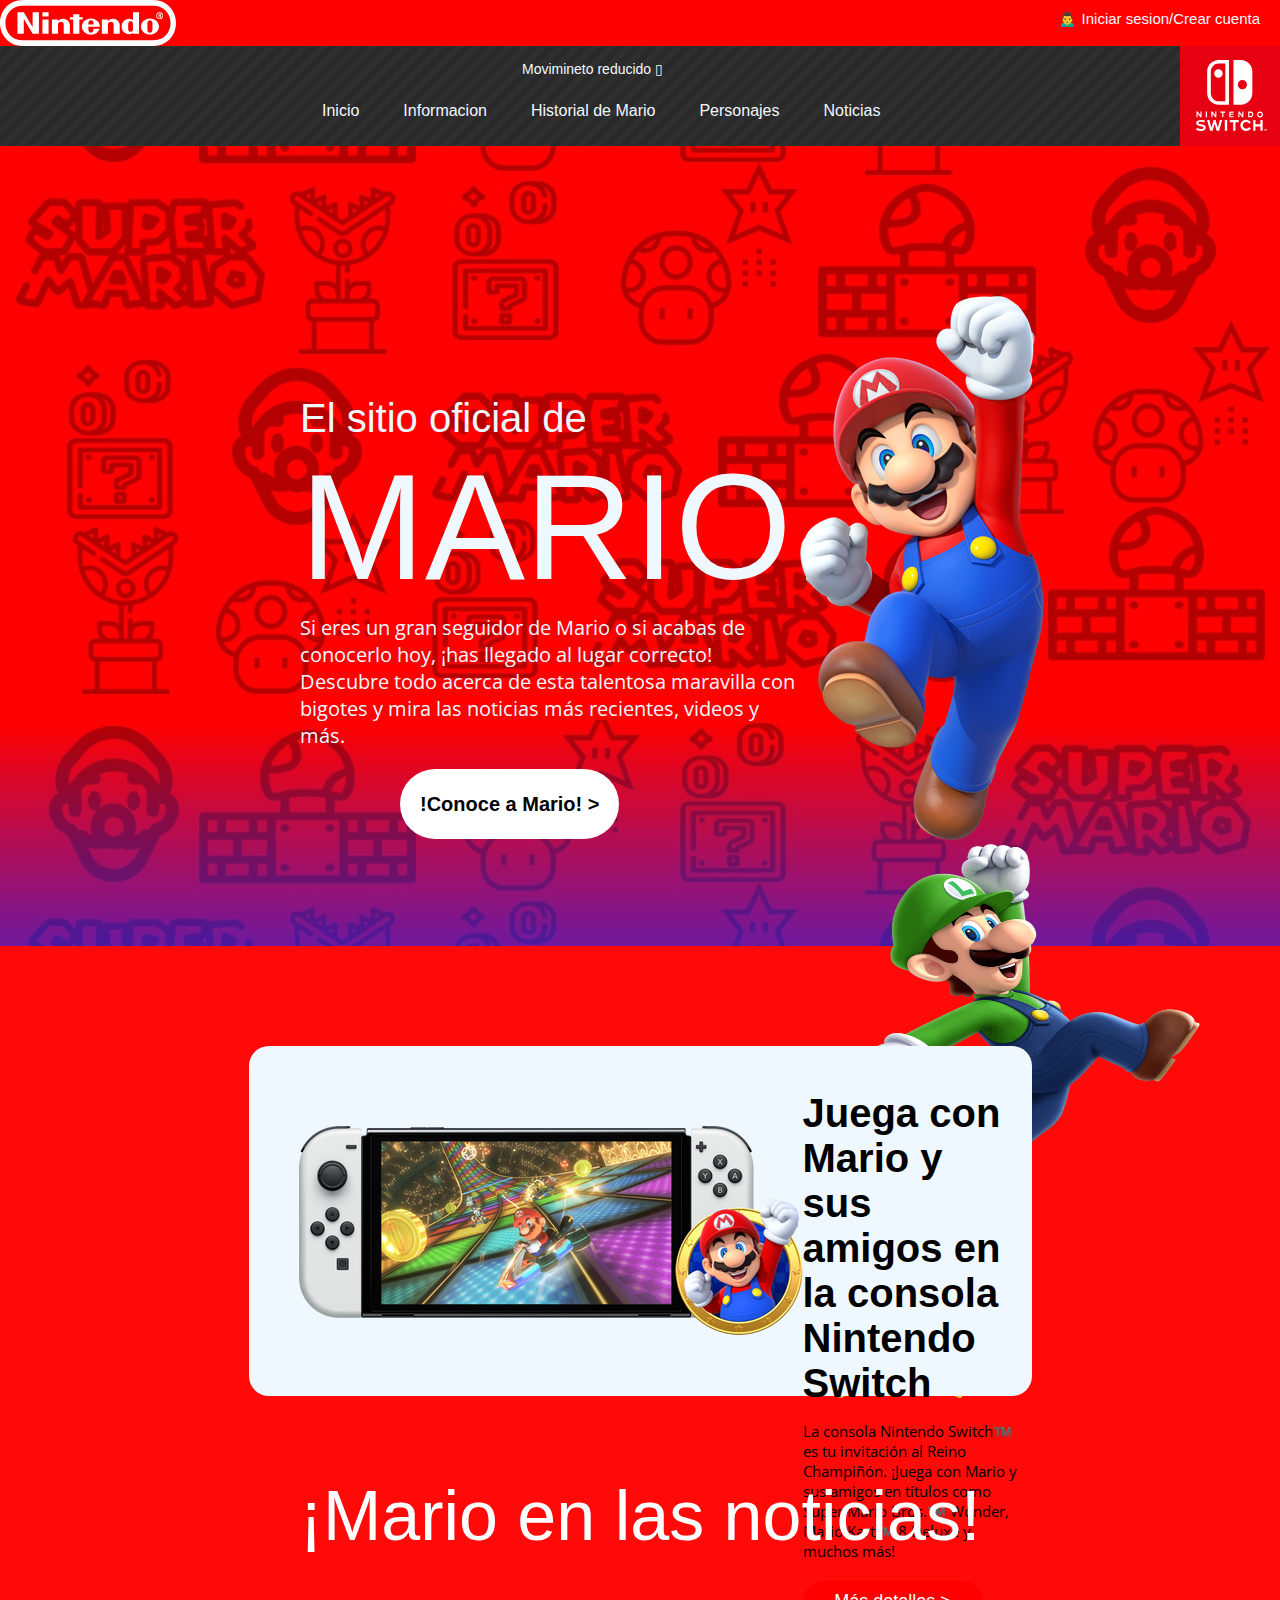
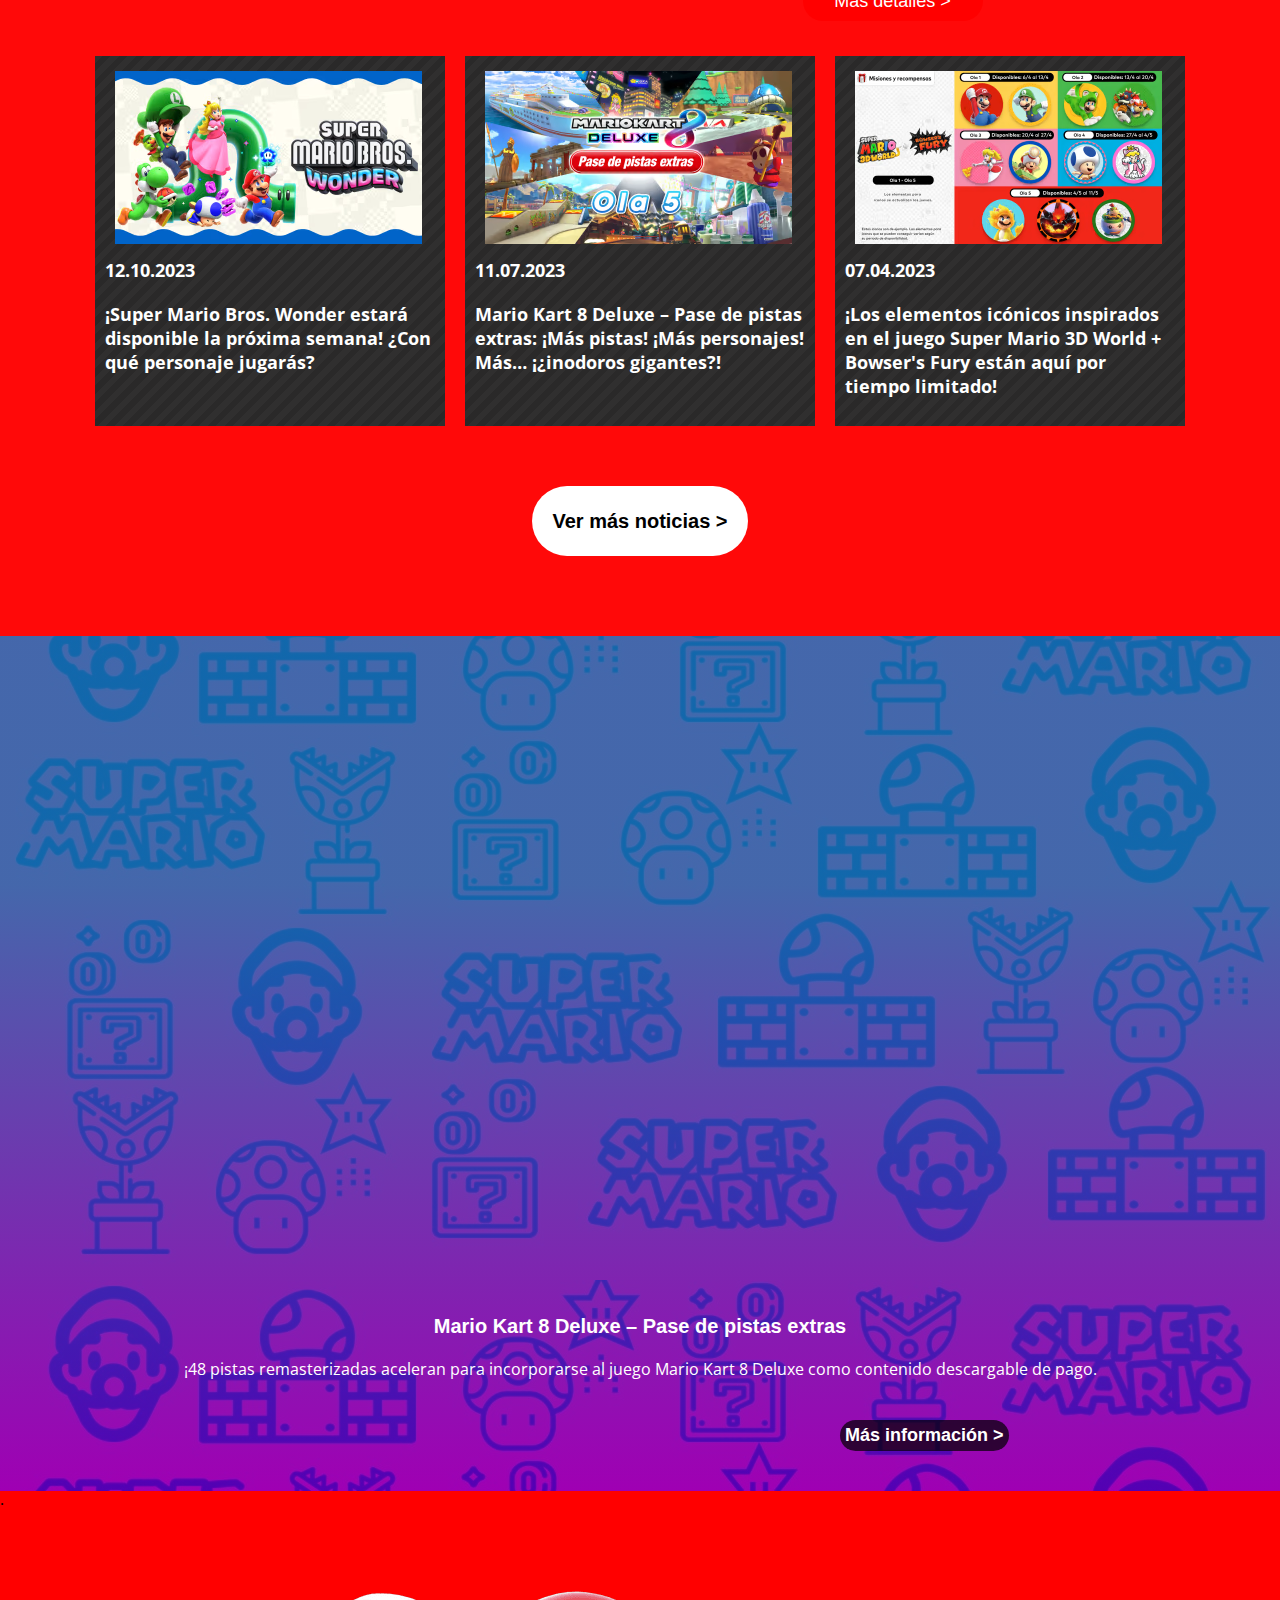
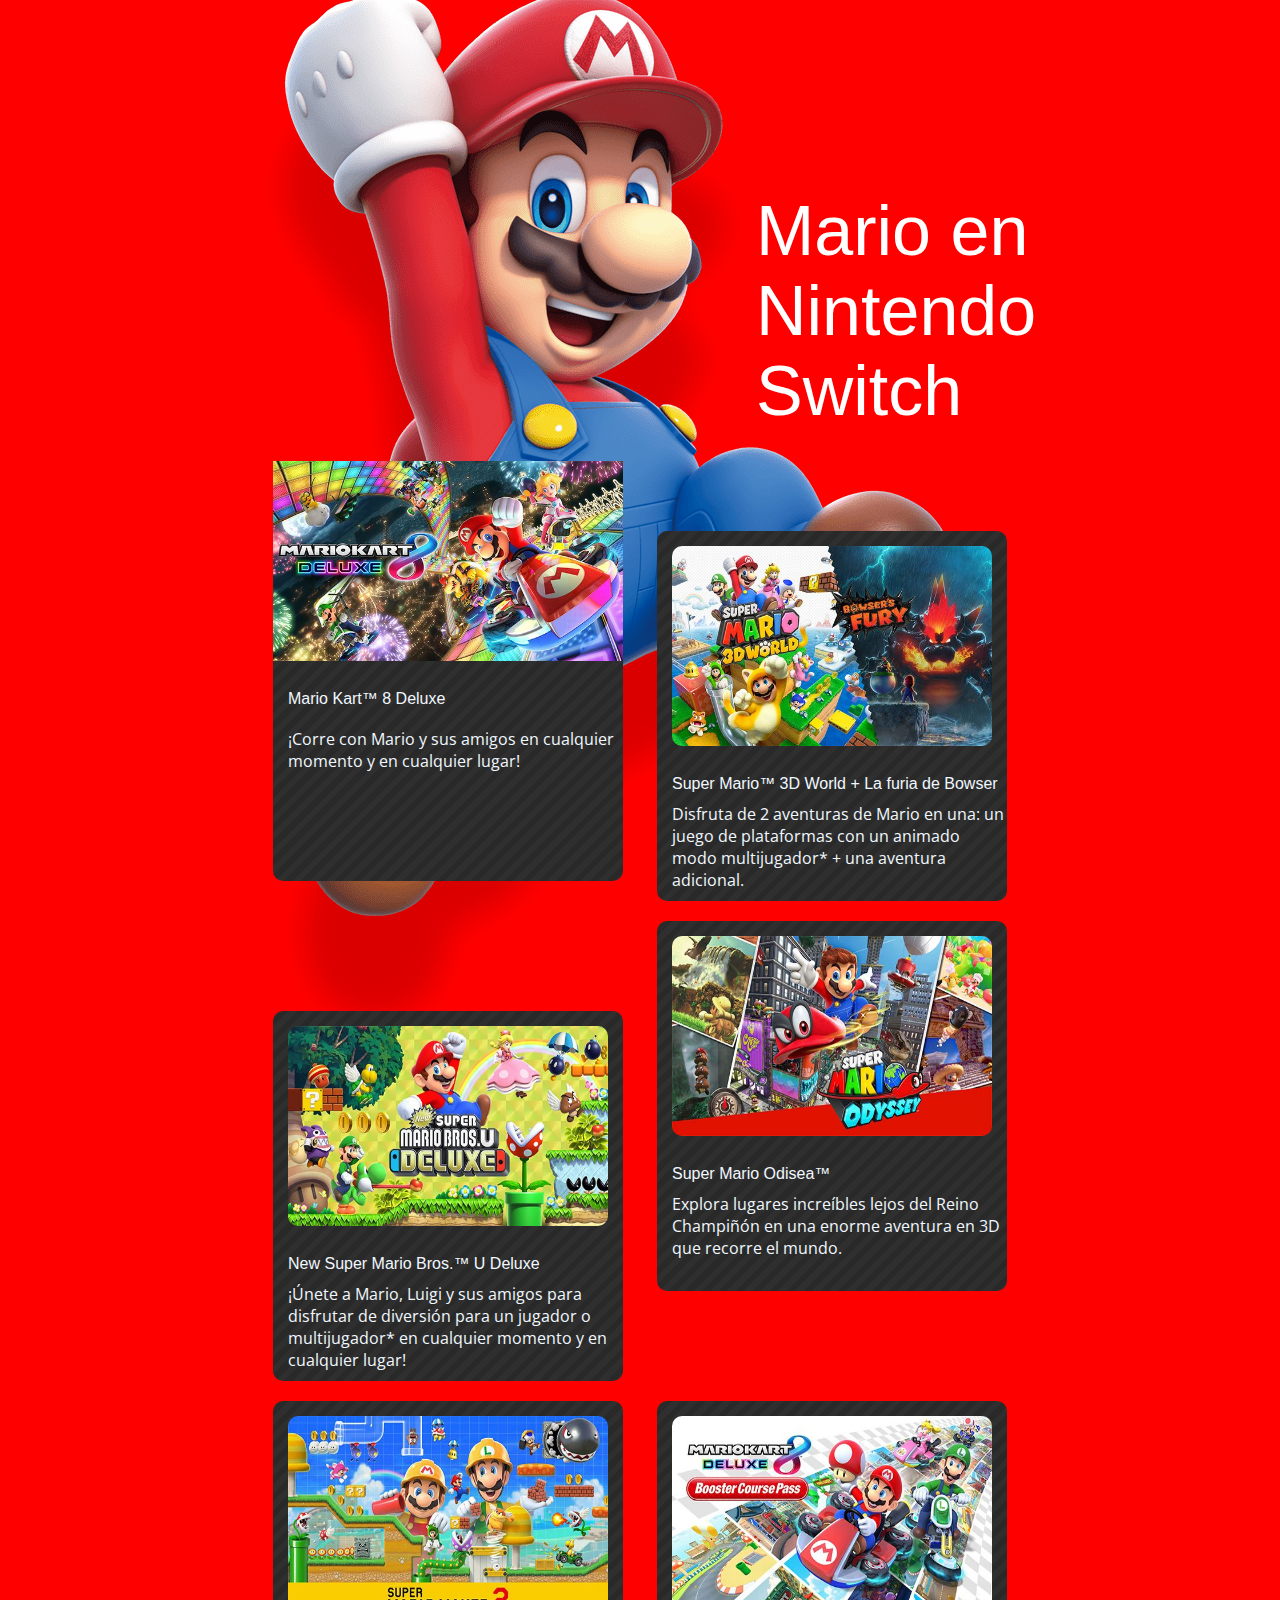
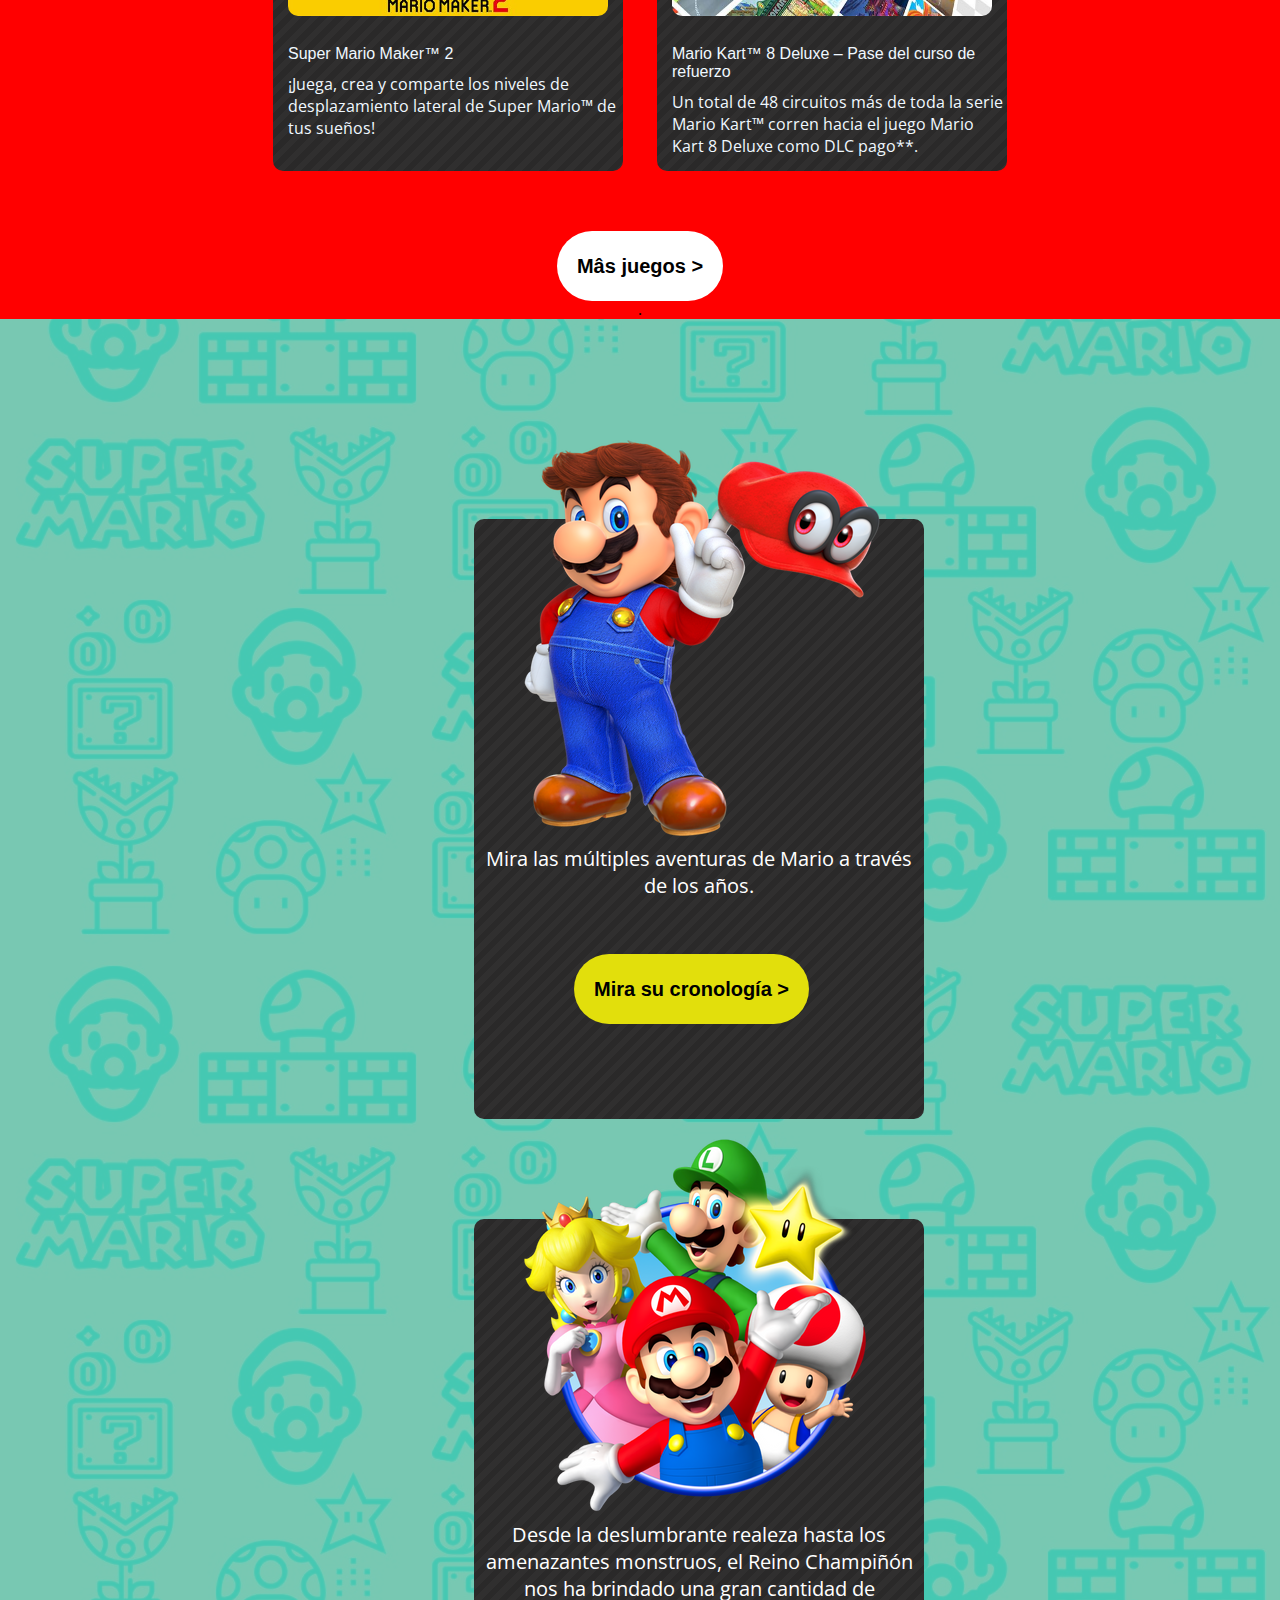
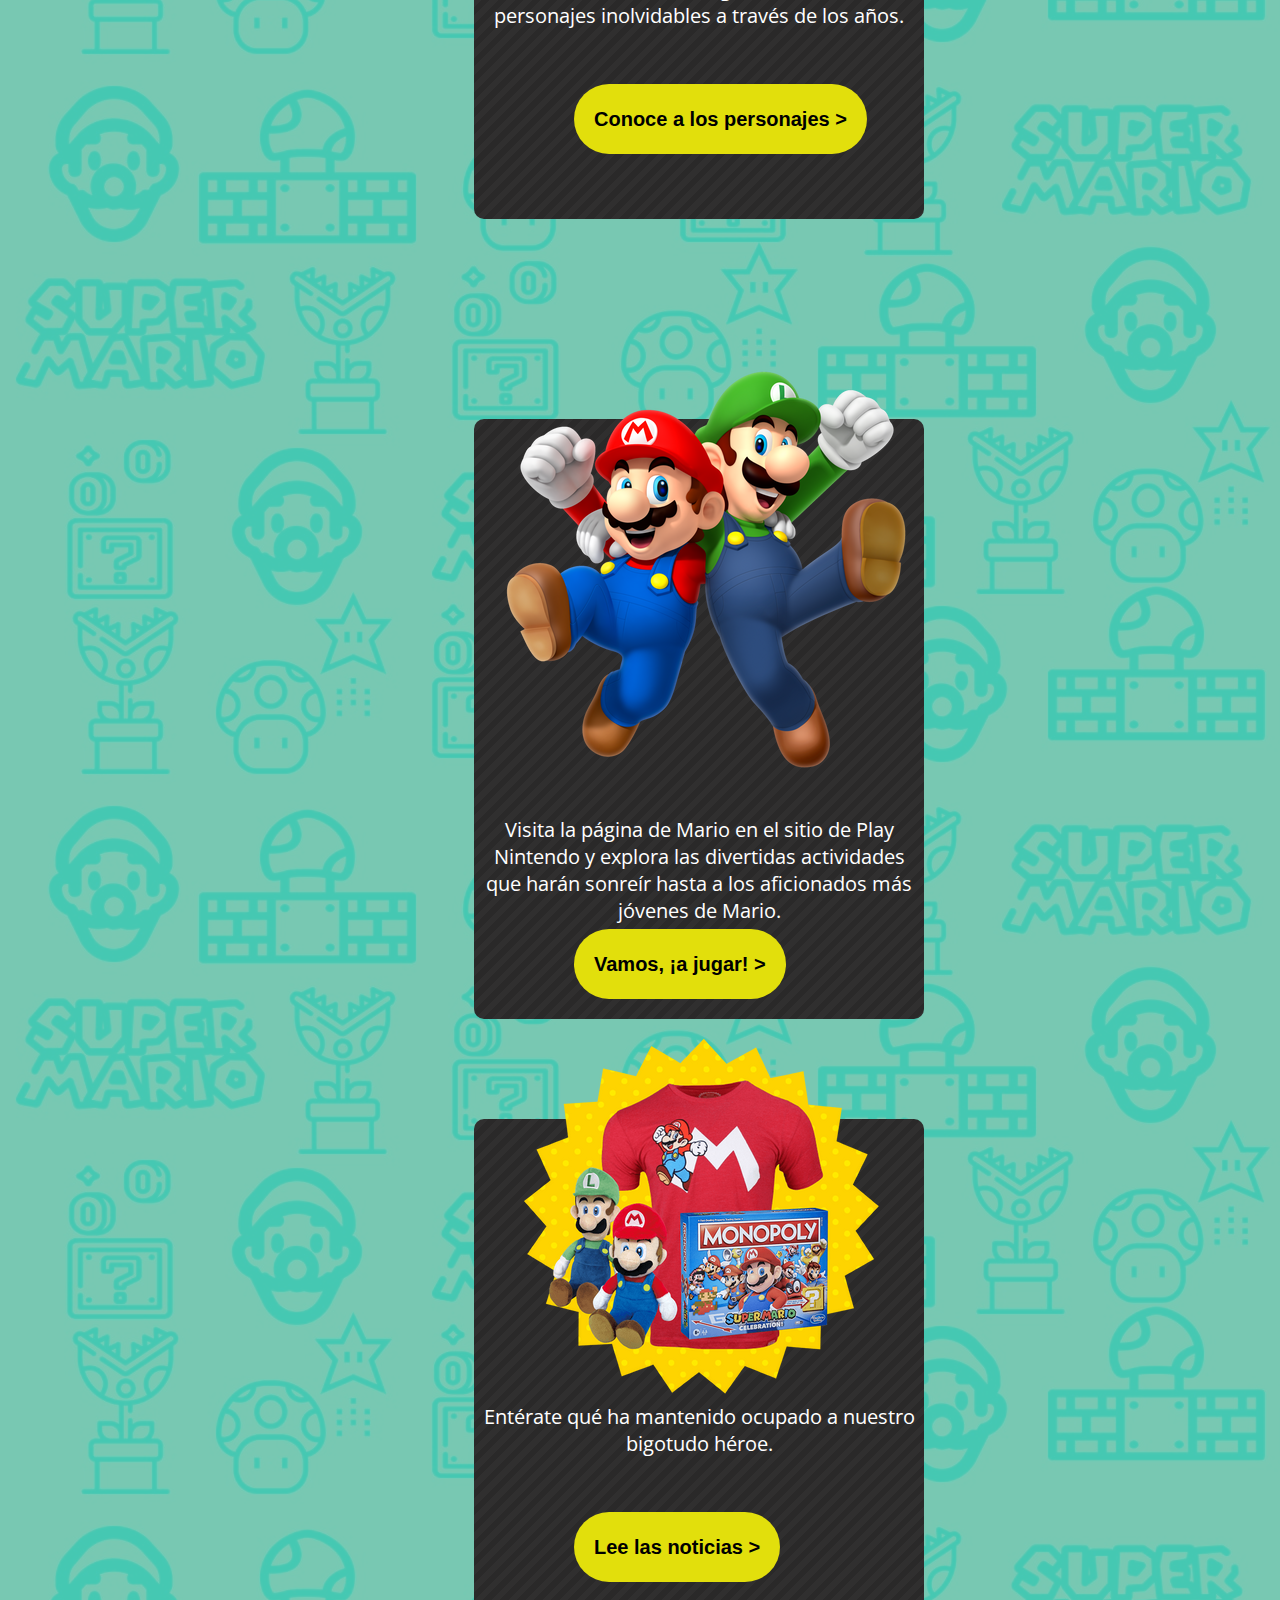
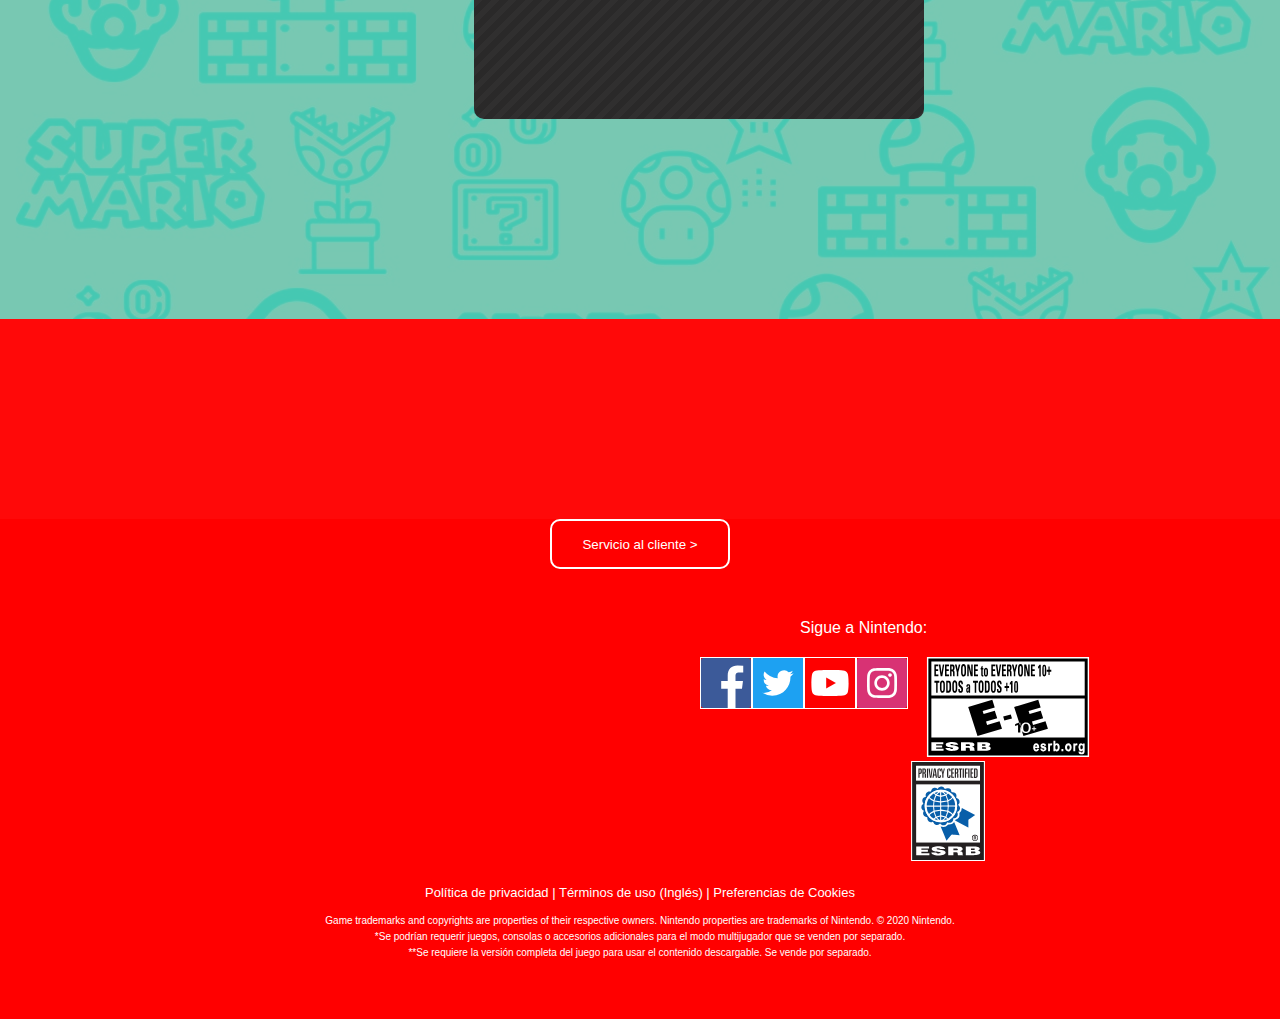
<file: index.html>
<!DOCTYPE html>
<html lang="en">
<head>
    <meta charset="UTF-8">
    <meta name="viewport" content="width=device-width, initial-scale=1.0">
    <link rel="stylesheet" href="/css/reset.css">
    <link rel="stylesheet" href="/css/style.css">
    <title>Nintendo</title>
</head>
<body>
    <header id="contenedor">
        <div id="caja1"><img id="icon1" src="/img/nintendo-racetrack.svg" alt=""><p id="p3"> 🙍‍♂️ Iniciar sesion/Crear cuenta</p> </div>
        <div id="caja2">
            <img id="div20" src="/img/descargar.svg" alt="">
            <div id="caja4">
                <p id="p1">Movimineto reducido ▯</p>
            </div>
            <div id="caja3">
            <nav>
                <ul>
                    <a href="/index.html">Inicio</a>
                    <a href="">Informacion</a>
                    <a href="">Historial de Mario</a>
                    <a href="">Personajes</a>
                    <a href="/noticias.html">Noticias</a>
                </ul>
            </nav>
            </div>
        </div>
    </header>
    <section id="contenedor2">
        <div id="caja6"><img id="img1" src="/img/mario.png" alt="" ><img id="img2" src="/img/luigi.png" alt=""><img id="img3" src="/img/star.png" alt=""></div>
        <div id="caja5">
            <h1 id="h21">El sitio oficial de </h1>
            <h2 id="h11">MARIO</h2>
            <p id="p2">Si eres un gran seguidor de Mario o si acabas de conocerlo hoy, 
                ¡has llegado al lugar correcto! Descubre todo acerca de esta talentosa maravilla 
                con bigotes y mira las noticias más recientes, videos y más.</p>
            <button id="button1"> !Conoce a Mario! > </button>
        </div>
    </section>
    <section id="contenedor3">
        <div id="caja7" >
            <div id="caja8"><img src="/img/switch-callout.png" alt=""></div>
            <div id="caja9">
                <h1 id="h12">Juega con Mario y sus amigos en la consola Nintendo Switch</h1>
                <p id="p4">La consola Nintendo Switch™️ es tu invitación al Reino Champiñón. ¡Juega con Mario y sus amigos en títulos como Super Mario Bros.™️️ Wonder, Mario Kart™️️ 8 Deluxe y muchos más!</p>
                <button id="button2">Más detalles > </button>
            </div>
        </div>
    </section>
    <section id="contenedor3">
        <div><h2 id="h13">¡Mario en las noticias!</h2></div>
    </section>
    <section id="contenedor3">
        <article id="article1">
            <div class="caja10"><img class="img4" src="/img/2250x1266_WonderCharacters_main.avif" alt=""><p class="p5">12.10.2023</p><p class="p5">
                ¡Super Mario Bros. Wonder estará disponible la próxima semana! ¿Con qué personaje jugarás?</p></div>
            <div class="caja10"><img class="img4" src="/img/1280x720_Switch_News_W5_SP.avif" alt=""><p class="p5">11.07.2023</p><p class="p5" >
                Mario Kart 8 Deluxe – Pase de pistas extras: ¡Más pistas! ¡Más personajes! Más… ¡¿inodoros gigantes?!
                </p></div>
            <div class="caja10"><img class="img4" src="/img/NSO_M_G_GameNews_April_SuperMario3D-SP_v01.avif" alt=""><p class="p5">07.04.2023</p><p class="p5">
                ¡Los elementos icónicos inspirados en el juego Super Mario 3D World + Bowser's Fury están aquí por tiempo limitado!
            </p></div>
        </article>
    </section>
    <div id="contenedor5">
        <button id="button3">Ver más noticias ></button>
    </div>
    <section id="contenedor4">
        <div id="img6" ><iframe width="1060" height="615" src="https://www.youtube.com/embed/1uZDbDoDAq4?si=2kbeNWw96UcohBpZ" title="YouTube video player" frameborder="0" allow="accelerometer; autoplay; clipboard-write; encrypted-media; gyroscope; picture-in-picture; web-share" allowfullscreen></iframe></div>
        <h2 id="h3">Mario Kart 8 Deluxe – Pase de pistas extras</h2>
        <p id="p6"> ¡48 pistas remasterizadas aceleran para incorporarse al juego Mario Kart 8 Deluxe como contenido descargable de pago.</p>
        <button id="button4">Más información ></button>
    </section>
    <section id="contenedor7">.</section>
    <section id="contenedor6">
        <article id="article2"> 
            <h2 id="h14">Mario en Nintendo Switch</h2>
            <div id="caja13" > 
                <img id="img8" src="/img/main-product-mk8-deluxe.jpg" alt="">
                <h2 id="h16">Mario Kart™ 8 Deluxe</h2>
                <p id="p8">¡Corre con Mario y sus amigos en cualquier momento y en cualquier lugar!</p>
            </div>
            <div class="caja12">
                <img class="img7" src="/img/product-super-mario-3d-world-bf.jpg" alt="">
                <h3 class="h15">Super Mario™ 3D World + La furia de Bowser</h3>
                <p class="p7">Disfruta de 2 aventuras de Mario en una: un juego de plataformas con un animado modo multijugador* + una aventura adicional.</p>
            </div>
            <div class="caja12">
                <img class="img7" src="/img/product-super-mario-bros-u-deluxe.jpg" alt="">
                <h3 class="h15">New Super Mario Bros.™ U Deluxe</h3>
                <p class="p7">¡Únete a Mario, Luigi y sus amigos para disfrutar de diversión para un jugador o multijugador* en cualquier momento y en cualquier lugar!</p>
            </div>
            <div class="caja11">
                <img class="img7" src="/img/product-super-mario-odyssey.jpg" alt="">
                <h3 class="h15">Super Mario Odisea™</h3>
                <p class="p7">Explora lugares increíbles lejos del Reino Champiñón en una enorme aventura en 3D que recorre el mundo.</p>
            </div>
            <div class="caja11">
                <img class="img7" src="/img/product-super-mario-maker-2.jpg" alt="">
                <h3 class="h15">Super Mario Maker™ 2</h3>
                <p class="p7">¡Juega, crea y comparte los niveles de desplazamiento lateral de Super Mario™ de tus sueños!</p>
            </div>
            <div class="caja11">
                <img class="img7" src="/img/product-mk8-deluxe-booster-course-pass.jpg" alt="">
                <h3 class="h15">Mario Kart™ 8 Deluxe – Pase del curso de refuerzo</h3>
                <p class="p7">Un total de 48 circuitos más de toda la serie Mario Kart™ corren hacia el juego Mario Kart 8 Deluxe como DLC pago**.</p>
            </div>
        </article>
    </section>
    <section id="contenedor6"><button id="button3">Mâs juegos ></button></section>
    <section id="contenedor6">.</section>
    <section id="contenedor8">
        <article id="article3">
            <div id="div1" class="caja13">
                <div class="caja14"><img class="img8" src="/img/character-2.png" alt=""></div>
                <p class="p9">Mira las múltiples aventuras de Mario a través de los años.</p>
                <button class="button5">Mira su cronología ></button>
            </div>
            <div id="div2" class="caja13">
                <div class="caja14"><img class="img8" src="/img/characters.png" alt=""></div>
                <p class="p9">Desde la deslumbrante realeza hasta los amenazantes monstruos, el Reino Champiñón nos ha brindado una gran cantidad de personajes inolvidables a través de los años.</p>
                <button class="button5">Conoce a los personajes ></button>
            </div>
            <div id="div3" class="caja13">
                <div class="caja14"><img src="/img/characters (1).png" alt=""></div>
                <p class="p9">Visita la página de Mario en el sitio de Play Nintendo y explora las divertidas actividades que harán sonreír hasta a los aficionados más jóvenes de Mario.</p>
                <button id="button6" >Vamos, ¡a jugar! ></button>
            </div>
            <div id="div4" class="caja13">
                <div class="caja14"><img class="img8" src="/img/products-burst.png" alt=""></div>
                <p class="p9">Entérate qué ha mantenido ocupado a nuestro bigotudo héroe.</p>
                <button class="button5">Lee las noticias ></button>
            </div>
        </article>
    </section>
    <section id="contenedor5"></section>
    <footer>
        <div id="footer">
        <button id="button7">Servicio al cliente ></button>
        </div>
        <p id="p10">Sigue a Nintendo:</p>
        <div id="caja15"><img class="img9" src="/img/logo-facebook.svg" alt="" ><img class="img9" src="/img/logo-twitter.svg" alt=""><img class="img9" src="/img/logo-youtube.svg" alt=""><img class="img9" src="/img/logo-instagram.svg" alt=""><div><img id="img10" src="/img/es-e-e10.svg" alt=""><img id="img11" src="/img/logo-esrb-privacy-certified.svg" alt=""></div> </div>
        <div id="caja16"><p id="p11">Política de privacidad | Términos de uso (Inglés) | Preferencias de Cookies</p></div>
        <div class="caja17"><p class="p12">Game trademarks and copyrights are properties of their respective owners. Nintendo properties are trademarks of Nintendo. © 2020 Nintendo.</p></div>
        <div class="caja17"><p class="p12">*Se podrían requerir juegos, consolas o accesorios adicionales para el modo multijugador que se venden por separado.</p></div>
        <div class="caja17"><p class="p12">**Se requiere la versión completa del juego para usar el contenido descargable. Se vende por separado.</p></div>
    </footer>
</body>
</html>
</file>
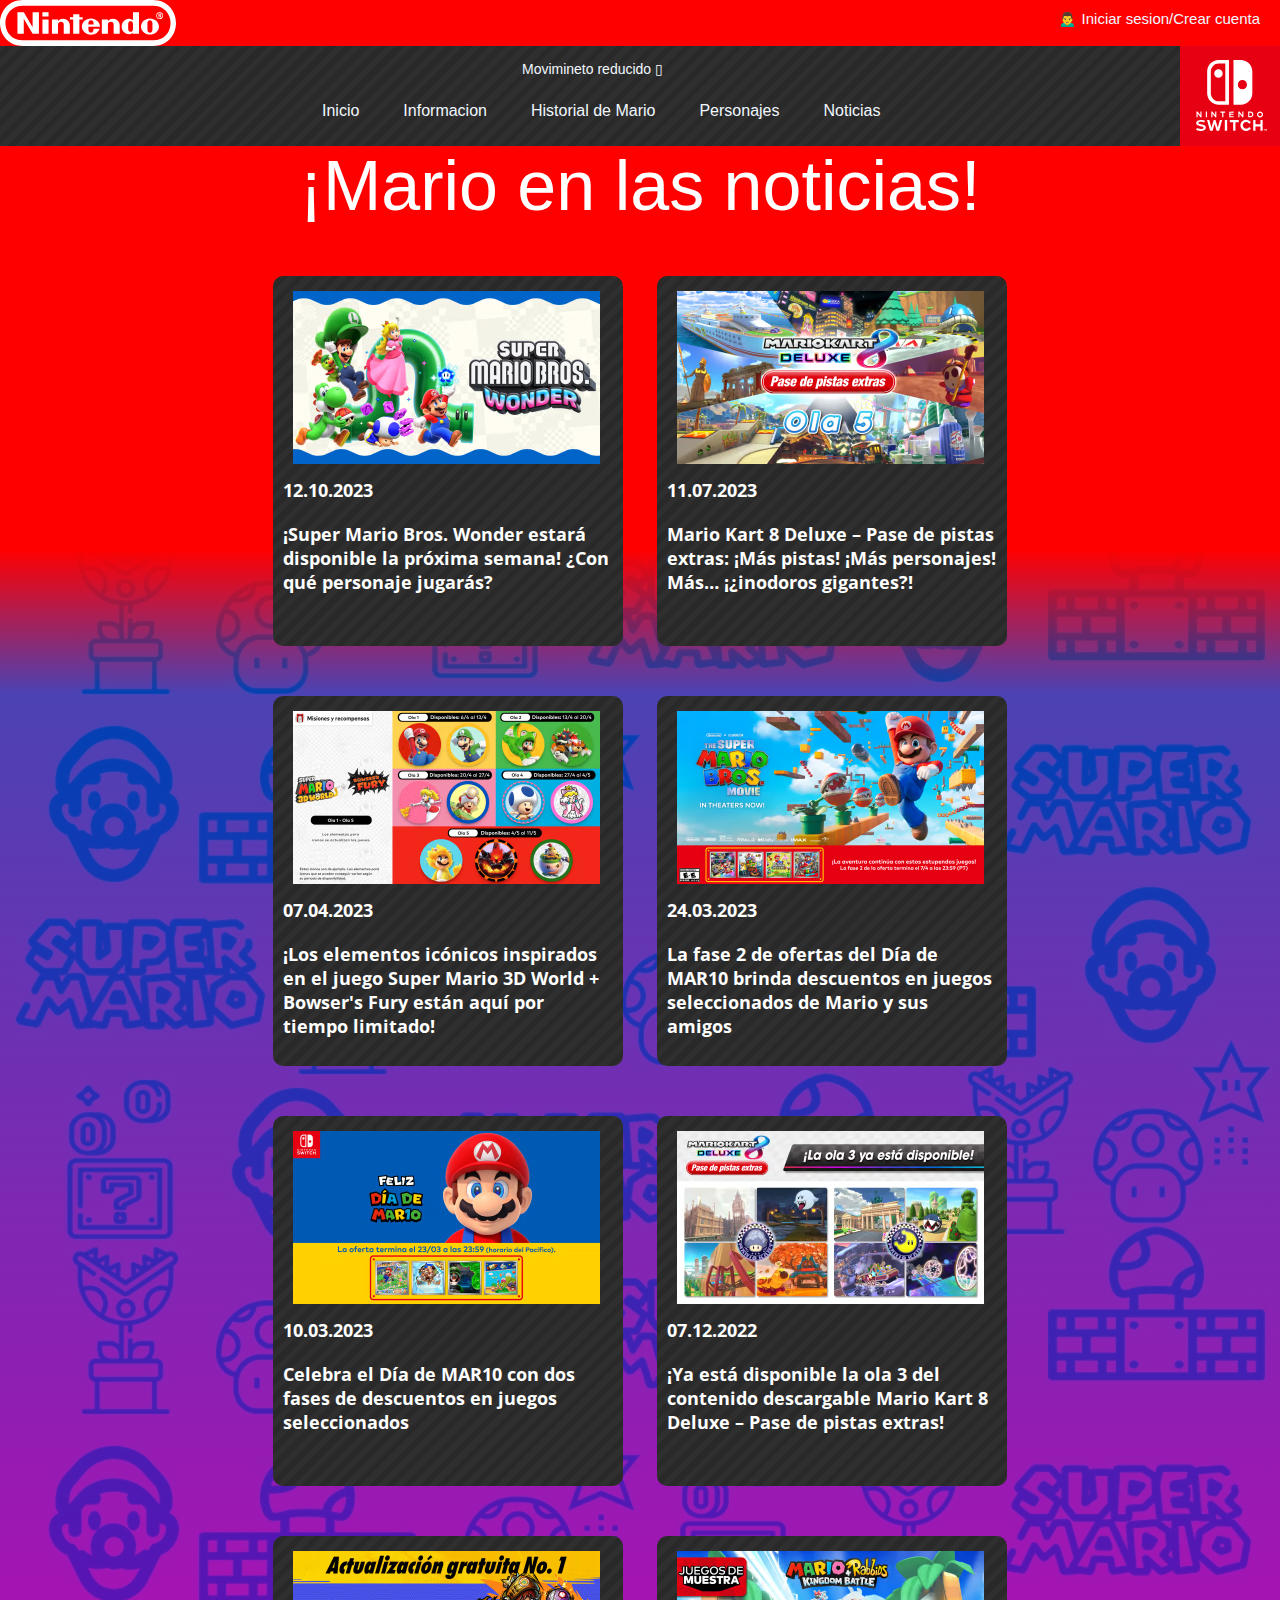
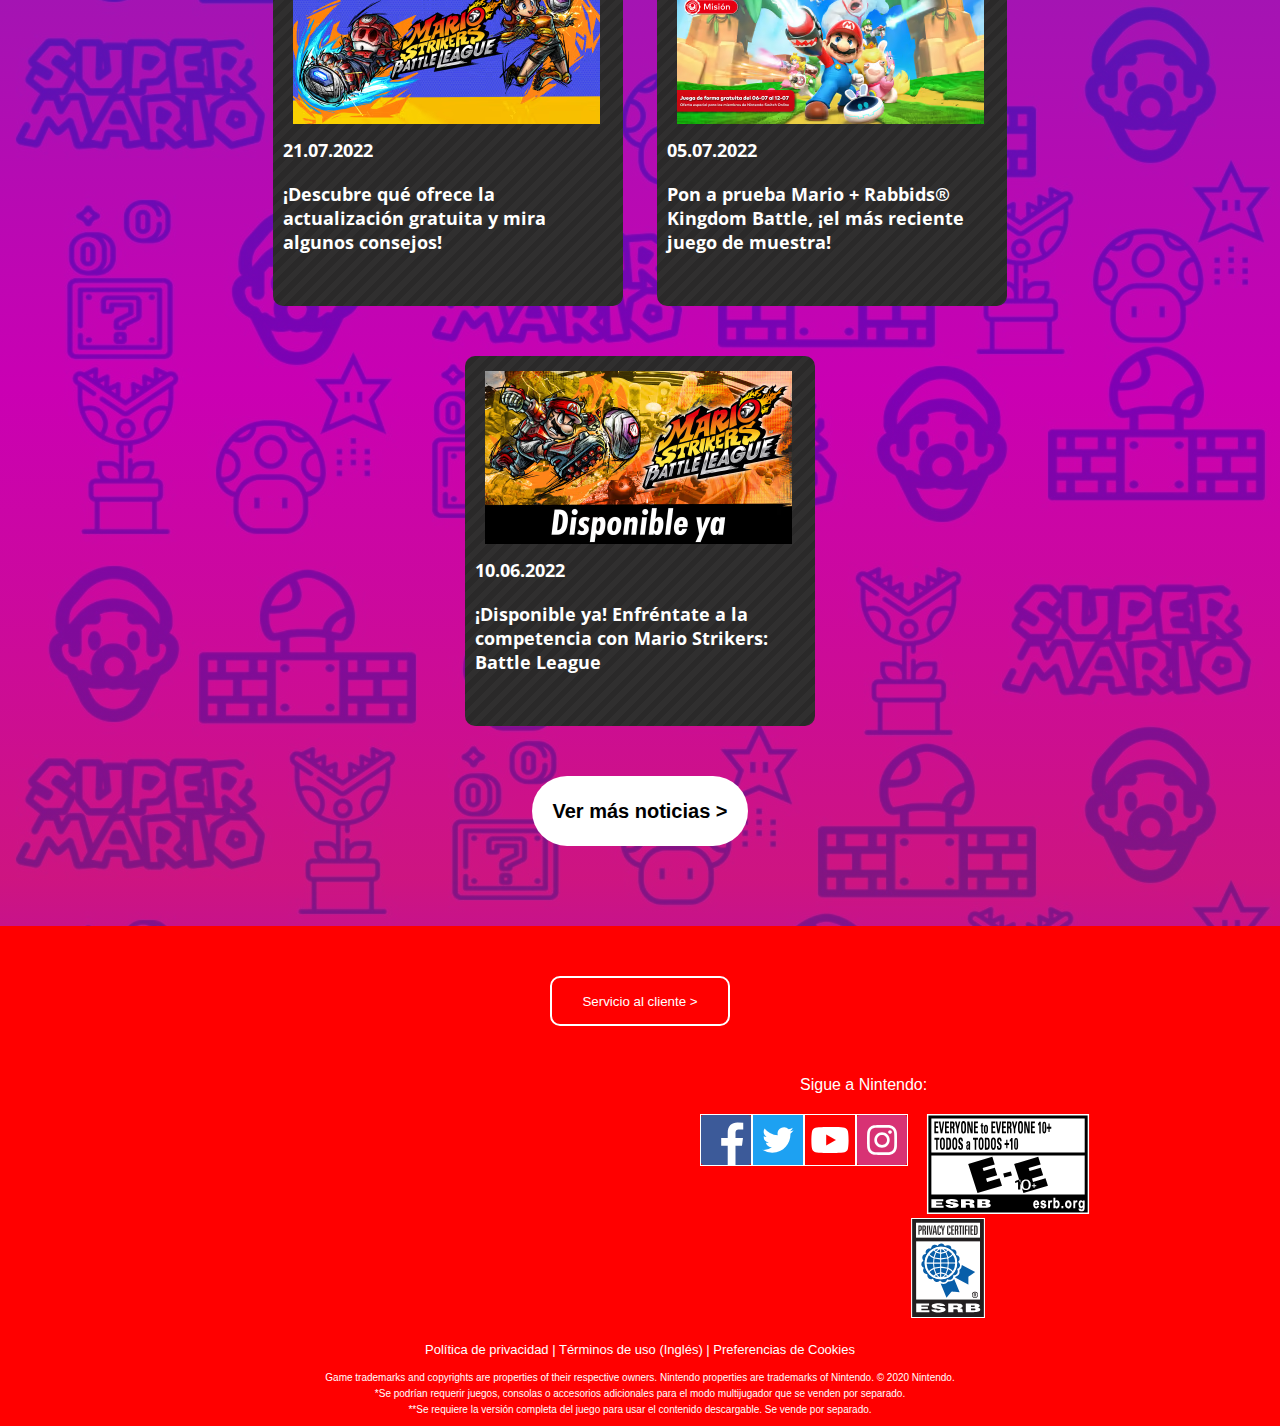
<file: noticias.html>
<!DOCTYPE html>
<html lang="en">
<head>
    <meta charset="UTF-8">
    <meta name="viewport" content="width=device-width, initial-scale=1.0">
    <link rel="stylesheet" href="/css/reset.css">
    <link rel="stylesheet" href="/css/noticias.css">
    <title>Noticias</title>
</head>
<body>
    <header id="contenedor">
        <div id="caja1"><img id="icon1" src="/img/nintendo-racetrack.svg" alt=""><p id="p3"> 🙍‍♂️ Iniciar sesion/Crear cuenta</p> </div>
        <div id="caja2">
            <div>
                <div id="div20"><img src="/img/descargar.svg" alt=""></div>
            <div id="caja4">
                <p id="p1">Movimineto reducido ▯</p>
            </div>
            <div id="caja3">
            <nav>
                <ul>
                    <a href="/index.html">Inicio</a>
                    <a href="">Informacion</a>
                    <a href="">Historial de Mario</a>
                    <a href="">Personajes</a>
                    <a href="/noticias.html">Noticias</a>
                </ul>
            </nav>
            </div>
            </div>
        </div>
    </header>
    <section id="contenedor2" >
    </section>
    <section id="contenedor1">
        <h1 id="h1">¡Mario en las noticias!</h1>
        <section id="contenedor3">
            <article id="article1">
                <div class="caja10"><img class="img4" src="/img/2250x1266_WonderCharacters_main.avif" alt=""><p class="p5">12.10.2023</p><p class="p5">
                    ¡Super Mario Bros. Wonder estará disponible la próxima semana! ¿Con qué personaje jugarás?</p></div>
                <div class="caja10"><img class="img4" src="/img/1280x720_Switch_News_W5_SP.avif" alt=""><p class="p5">11.07.2023</p><p class="p5" >
                    Mario Kart 8 Deluxe – Pase de pistas extras: ¡Más pistas! ¡Más personajes! Más… ¡¿inodoros gigantes?!
                    </p></div>
                <div class="caja10"><img class="img4" src="/img/NSO_M_G_GameNews_April_SuperMario3D-SP_v01.avif" alt=""><p class="p5">07.04.2023</p><p class="p5">
                    ¡Los elementos icónicos inspirados en el juego Super Mario 3D World + Bowser's Fury están aquí por tiempo limitado!
                </p>
                </div>



                <div class="caja10"><img class="img4" src="/img/Ncom_2250x1266_whats_new.avif" alt=""><p class="p5">24.03.2023</p><p class="p5">
                    La fase 2 de ofertas del Día de MAR10 brinda descuentos en juegos seleccionados de Mario y sus amigos</p></div>
                <div class="caja10"><img class="img4" src="/img/Ncom_2250x1266_whats_new (1).avif" alt=""><p class="p5">10.03.2023</p><p class="p5" >
                    Celebra el Día de MAR10 con dos fases de descuentos en juegos seleccionados
                    </p></div>
                <div class="caja10"><img class="img4" src="/img/2250x1266_MK8wave3_SP.avif" alt=""><p class="p5">07.12.2022</p><p class="p5">
                    ¡Ya está disponible la ola 3 del contenido descargable Mario Kart 8 Deluxe – Pase de pistas extras!
                </p>
                </div>



                <div class="caja10"><img class="img4" src="/img/1920x1080_MarioStrikers_update_characters_SP.avif" alt=""><p class="p5">21.07.2022</p><p class="p5">
                    ¡Descubre qué ofrece la actualización gratuita y mira algunos consejos!</p></div>
                <div class="caja10"><img class="img4" src="/img/1920x1080_CRMGEN-9603-RKB_MissionLogo_ES_v01-1.avif" alt=""><p class="p5">05.07.2022</p><p class="p5" >
                    Pon a prueba Mario + Rabbids® Kingdom Battle, ¡el más reciente juego de muestra!
                    </p></div>
                <div class="caja10"><img class="img4" src="/img/1920x1080_Strikers_launch_SP.avif" alt=""><p class="p5">10.06.2022</p><p class="p5">
                    ¡Disponible ya! Enfréntate a la competencia con Mario Strikers: Battle League
                </p>
            </div>
            </article>
            <div id="contenedor5">
                <button id="button3">Ver más noticias ></button>
            </div>
            <footer>
                <div id="footer">
                <button id="button7">Servicio al cliente ></button>
                </div>
                <p id="p10">Sigue a Nintendo:</p>
                <div id="caja15"><img class="img9" src="/img/logo-facebook.svg" alt="" ><img class="img9" src="/img/logo-twitter.svg" alt=""><img class="img9" src="/img/logo-youtube.svg" alt=""><img class="img9" src="/img/logo-instagram.svg" alt=""><div><img id="img10" src="/img/es-e-e10.svg" alt=""><img id="img11" src="/img/logo-esrb-privacy-certified.svg" alt=""></div> </div>
                <div id="caja16"><p id="p11">Política de privacidad | Términos de uso (Inglés) | Preferencias de Cookies</p></div>
                <div class="caja17"><p class="p12">Game trademarks and copyrights are properties of their respective owners. Nintendo properties are trademarks of Nintendo. © 2020 Nintendo.</p></div>
                <div class="caja17"><p class="p12">*Se podrían requerir juegos, consolas o accesorios adicionales para el modo multijugador que se venden por separado.</p></div>
                <div class="caja17"><p class="p12">**Se requiere la versión completa del juego para usar el contenido descargable. Se vende por separado.</p></div>
            </footer>
    </section>
</body>
</html>
</file>
<file: css/style.css>
@media screen and (min-width: 0px) and (max-width: 2000px){
@font-face {
    font-family:animado;
    src: url(/fonts/OpenSans-VariableFont_wdth\,wght.ttf);}
body{background-image: url(../img/Slide1.jpg);
grid-template-rows: auto auto auto auto auto auto auto auto auto auto auto ;}
#caja1{
width: 100%;
display: flex;
justify-content: space-between;
background-color: rgb(255, 0, 0);}
#caja2{
height: 100px;
background-image: repeating-linear-gradient(-45deg,#302f2f,#302f2f 6px,#2a2929 0,#2a2929 12px);
width: 100%;
text-align: center;
/*position: fixed;
top: 1;*/}
#p3{color: aliceblue;
font-family: 'Franklin Gothic Medium', 'Arial Narrow', Arial, sans-serif;
font-size: 15px;
margin-right: 20px;
margin-top: 10px;}
#p1{color: aliceblue;
text-align: center;
font-family: Arial, Helvetica, sans-serif;
font-size: 14px ;
margin-top: 10px;}
a{text-decoration: none;
color: aliceblue;
font-family: 'Franklin Gothic Medium', 'Arial Narrow', Arial, sans-serif;
margin: 0px 20px ;}
#caja3{
margin-top: 20px;}
#caja4{padding: 5px;}
#contenedor2{display: grid;
grid-template-columns: 1fr 1fr;
background: rgb(255,0,0);
background: linear-gradient(180deg, rgba(255,0,0,0.7) 0%, rgba(255,0,0,0.7) 19%, rgba(255,0,0,0.7) 58%, rgba(255,0,0,0.7) 72%, rgba(87,29,185,0.851589341791404) 100%);
height: 650px;
padding-top: 150px;}
#caja5{
background-color: rgba(0, 0, 0 , 0);
width: 500px;
margin-top: 100px;
margin-left: 300px;
grid-row-start: 1;
grid-row-end: 1;}
#caja6{grid-column-start: 2;
grid-column-end: 2;}
#img2{height: 350px ;
width: 350px;
margin-left: 50px;}
#img3{height: 200px ;
width: 200px;
margin-bottom: 300px;
margin-right: 80px;}
#h11{color: aliceblue;
font-family: 'Franklin Gothic Medium', 'Arial Narrow', Arial, sans-serif;
font-size: 150px;}
#h21{color: aliceblue;
font-family: 'Franklin Gothic Medium', 'Arial Narrow', Arial, sans-serif;
font-size: 40px;}
#p2{color: aliceblue;
font-family:animado;
font-size: 20px;}
#button1{
margin-top: 20px;
background-color: rgb(255, 255, 255);
height: 70px;
margin-left: 100px;
border-radius: 50px;
font-size: 20px;
padding: 20px;
border: none;
font-weight: bold;}
#contenedor3{background-color: rgb(255, 9, 9);
width: 100%;
display: flex;
justify-content: center;
justify-items: center;}
#caja7{background-color: aliceblue;
padding-right: 15px;
width: 60%;
height: 350px;
margin-top: 100px;
border-radius: 20px;
display: flex;
justify-content: space-around;}
#caja8{margin-top: 80px;
margin-left: 50px;}
#h12{font-family: 'Franklin Gothic Medium', 'Arial Narrow', Arial, sans-serif;
font-size: 40px;
font-weight: bold;
margin-bottom: 15px;}
#caja9{
margin-top: 45px;}
#p4{font-family: animado;
font-size: 15px;}
#button2{background-color: rgb(255, 0, 0);
font-size: 18px;
height: 40px;
width: 180px;
color: rgb(255, 255, 255);
padding: 5px;
margin-top: 20px;
border-radius: 30px;
border: none;}
#h13{font-size: 70px;
font-family: 'Franklin Gothic Medium', 'Arial Narrow', Arial, sans-serif;
color: rgb(255, 255, 255);
margin-top: 80px;}
#article1{
display: flex;
justify-content: space-around;}
.caja10{
height: 370px;
width: 350px;
background-image: repeating-linear-gradient(-45deg,#302f2f,#302f2f 6px,#2a2929 0,#2a2929 12px);
margin: 10px;
margin-top: 100px;}
.img4{margin-left: 20px;
margin-top: 15px;}
.p5{color: white;
font-family: animado;
padding: 10px;
font-size: 18px;
font-weight: bold;}
#button3{
margin-top: 50px;
background-color: rgb(255, 255, 255);
height: 70px;
border-radius: 50px;
font-size: 20px;
padding: 20px;
border: none;
font-weight: bold;}
#contenedor5{background-color: rgb(255, 9, 9);
width: 100%;
display: flex;
justify-content: center;
justify-items: center;
height: 200px;}
#contenedor4{background: rgb(119,0,255);
background: linear-gradient(0deg, rgba(119,0,255,0.7) 0%, rgba(22,129,214,0.8) 71%);
width: 100%;}
#img6{
margin-left: 400px;
padding-top: 40px;}
#h3{color: rgb(255, 255, 255);
font-family: Arial, Helvetica, sans-serif;
font-weight: bold;
text-align: center;
font-size: 20px;
margin-top: 20px;
margin-bottom:  20px;}
#p6{color: rgb(255, 255, 255);
font-family: animado;
text-align: center;}
#button4{background-color: rgba(0, 0, 0 ,0.7);
color: rgb(255, 255, 255);
border-radius: 40px;
border: none;
padding: 5px;
margin-top: 40px;
margin-left: 840px;
font-weight: bold;
font-size: 18px;
margin-bottom: 40px;}
#contenedor6{background-color: rgb(255, 0, 0);
width: 100%;
display: flex;
justify-content: center;
justify-items: center;}
#contenedor7{height: 100px;
background-color: rgb(255, 0, 0);}
#article2{background-image: url(../img/mario-background.png);
display: flex;
justify-content: space-around;
flex-wrap: wrap;
width: 60%;
background-repeat: no-repeat;}
.caja11{height: 370px;
width: 350px;
background-image: repeating-linear-gradient(-45deg,#302f2f,#302f2f 6px,#2a2929 0,#2a2929 12px);
margin: 10px;
border-radius: 10px;}
.caja12{height: 370px;
width: 350px;
background-image: repeating-linear-gradient(-45deg,#302f2f,#302f2f 6px,#2a2929 0,#2a2929 12px);
margin: 10px;
margin-top: 100px;
border-radius: 10px;}
#caja13{height: 420px;
width: 350px;
background-image: repeating-linear-gradient(-45deg,#302f2f,#302f2f 6px,#2a2929 0,#2a2929 12px);
margin: 10px;
border-radius: 10px;
margin-top: 30px;}
#h14{font-size: 70px;
font-family: 'Franklin Gothic Medium', 'Arial Narrow', Arial, sans-serif;
color: rgb(255, 255, 255);
margin-top: 200px;
margin-left: 500px;}
.img7{height: 200px;
width: 320px;
margin: 15px;
border-radius: 10px;}
#img8{height: 200px;
width: 350px;}
.h15{color: aliceblue;
font-family: 'Franklin Gothic Medium', 'Arial Narrow', Arial, sans-serif;
margin-top: 10px;
padding-left: 15px;}
#p8{font-family: animado;
color: aliceblue;
padding-left: 15px;
margin-top: 20px;
padding-bottom: 10px;}
.p7{font-family: animado;
color: aliceblue;
padding-left: 15px;
margin-top: 10px;
padding-bottom: 10px;}
#h16{color: aliceblue;
font-family: 'Franklin Gothic Medium', 'Arial Narrow', Arial, sans-serif;
margin-top: 25px;
padding-left: 15px;}
#contenedor8{background-color: rgba(86, 250, 223, 0.8);
width: 100%;
height: auto;}
#article3{
width: 60%;
display: flex;
justify-content: space-around;
flex-wrap: wrap;
margin-left: 300px;}
.caja13{
background-image: repeating-linear-gradient(-45deg,#302f2f,#302f2f 6px,#2a2929 0,#2a2929 12px);
height: 600px;
width: 450px;
color: aliceblue;
border-radius: 10px;
margin-top: 100px;
margin-left: 30px;}
.caja14{margin-top: -80px;}
.img8{margin-left: 50px;}
.button5{
margin-top: 50px;
background-color: rgb(226, 223, 12);
height: 70px;
border-radius: 50px;
font-size: 20px;
padding: 20px;
border: none;
font-weight: bold;
margin-left: 100px;}
#button6{margin-bottom: 200px;
background-color: rgb(226, 223, 12);
height: 70px;
border-radius: 50px;
font-size: 20px;
padding: 20px;
border: none;
font-weight: bold;
margin-left: 100px;}
.p9{text-align: center;
font-size: 20px;
color: rgb(255, 255, 255);
font-family: animado;
padding: 5px;}
#div1{margin-top: 200px;}
#div3{margin-top: 200px;}
#div4{margin-bottom: 200px;}
footer{background-color: rgb(255, 0, 0);
height: 500px;}
#footer{display: flex ;
justify-content: center;}
#button7{color: rgb(255, 255, 255);
border: 2px solid white;
height: 50px;
width: 180px;
background-color: rgb(255, 0, 0);
border-radius: 10px;}
#p10{color: rgb(255, 255, 255);
margin-left: 800px;
font-family: 'Franklin Gothic Medium', 'Arial Narrow', Arial, sans-serif;
margin-top: 50px;
margin-bottom: 20px;}
#caja15{display: flex;
justify-content: space-around;
width: 30%;
margin-left: 700px;}
.img9{height: 50px;
width: 50px;
border: 1px solid rgb(255, 255, 255);}
#img10{height: 100px;
width: 200px;}
#img11{height: 100px;
width: 80px;}
#caja16{text-align: center;
margin-top: 20px;
margin-bottom: 15px;}
#p11{color: white;
font-family: Arial, Helvetica, sans-serif;
font-size: 13px;}
.caja17{text-align: center;
margin-top: 5px;}
.p12{color: rgb(255, 255, 255);
font-family: Arial, Helvetica, sans-serif;
font-size: 10px;
margin-top: 5px;}
#div20{
float: right;
}










}
</file>
<file: css/noticias.css>
@media screen and (min-width: 0px) and (max-width: 2000px){
@font-face {
    font-family:animado;
    src: url(/fonts/OpenSans-VariableFont_wdth\,wght.ttf);}
body{background-image: url(../img/Slide1.jpg);
grid-template-rows: auto auto auto auto auto auto auto auto auto auto auto ;}
#caja1{
width: 100%;
display: flex;
justify-content: space-between;
background-color: rgb(255, 0, 0);}
#caja2{
height: 100px;
background-image: repeating-linear-gradient(-45deg,#302f2f,#302f2f 6px,#2a2929 0,#2a2929 12px);
width: 100%;
text-align: center;
float: right;
/*position: fixed;
top: 1;*/}
#p3{color: aliceblue;
font-family: 'Franklin Gothic Medium', 'Arial Narrow', Arial, sans-serif;
font-size: 15px;
margin-right: 20px;
margin-top: 10px;}
#p1{color: aliceblue;
text-align: center;
font-family: Arial, Helvetica, sans-serif;
font-size: 14px ;
margin-top: 10px;}
a{text-decoration: none;
color: aliceblue;
font-family: 'Franklin Gothic Medium', 'Arial Narrow', Arial, sans-serif;
margin: 0px 20px ;}
#caja3{
margin-top: 20px;}
#caja4{padding: 5px;}
#contenedor1{background: rgb(255,0,0);
background: linear-gradient(180deg, rgba(255,0,0,1) 11%, rgba(255,0,0,1) 14%, rgba(0,94,255,0.7) 19%, rgba(180,0,255,0.7) 64%, rgba(185,29,184,0.7) 81%, rgba(147,8,225,0.851589341791404) 93%);}
#h1{font-size: 70px;
font-family: 'Franklin Gothic Medium', 'Arial Narrow', Arial, sans-serif;
color: rgb(255, 255, 255);
text-align: center;}
#article1{
display: flex;
justify-content: space-around;
width: 60%;
flex-wrap: wrap;
margin-left: auto;
margin-right: auto;}
.caja10{
height: 370px;
width: 350px;
background-image: repeating-linear-gradient(-45deg,#302f2f,#302f2f 6px,#2a2929 0,#2a2929 12px);
margin-top: 50px;
border-radius: 10px;}
.img4{margin-left: 20px;
margin-top: 15px;}
.p5{color: white;
font-family: animado;
padding: 10px;
font-size: 18px;
font-weight: bold;}
#button3{
margin-top: 50px;
background-color: rgb(255, 255, 255);
height: 70px;
border-radius: 50px;
font-size: 20px;
padding: 20px;
border: none;
font-weight: bold;}
#contenedor5{background-color:rgba(145, 8, 225, 0);
width: 100%;
display: flex;
justify-content: center;
justify-items: center;
height: 200px;}
footer{background-color: rgb(255, 0, 0);
height: 500px;}
#footer{display: flex ;
justify-content: center;}
#button7{color: rgb(255, 255, 255);
border: 2px solid white;
height: 50px;
width: 180px;
background-color: rgb(255, 0, 0);
border-radius: 10px;
margin-top: 50px;}
#p10{color: rgb(255, 255, 255);
margin-left: 800px;
font-family: 'Franklin Gothic Medium', 'Arial Narrow', Arial, sans-serif;
margin-top: 50px;
margin-bottom: 20px;}
#caja15{display: flex;
justify-content: space-around;
width: 30%;
margin-left: 700px;}
.img9{height: 50px;
width: 50px;
border: 1px solid rgb(255, 255, 255);}
#img10{height: 100px;
width: 200px;}
#img11{height: 100px;
width: 80px;}
#caja16{text-align: center;
margin-top: 20px;
margin-bottom: 15px;}
#p11{color: white;
font-family: Arial, Helvetica, sans-serif;
font-size: 13px;}
.caja17{text-align: center;
margin-top: 5px;}
.p12{color: rgb(255, 255, 255);
font-family: Arial, Helvetica, sans-serif;
font-size: 10px;
margin-top: 5px;}
#contenedor2{background-color: #ff0000;
width: 100%;
height: 100px;}
#div20{
float: right;
}



}
</file>
